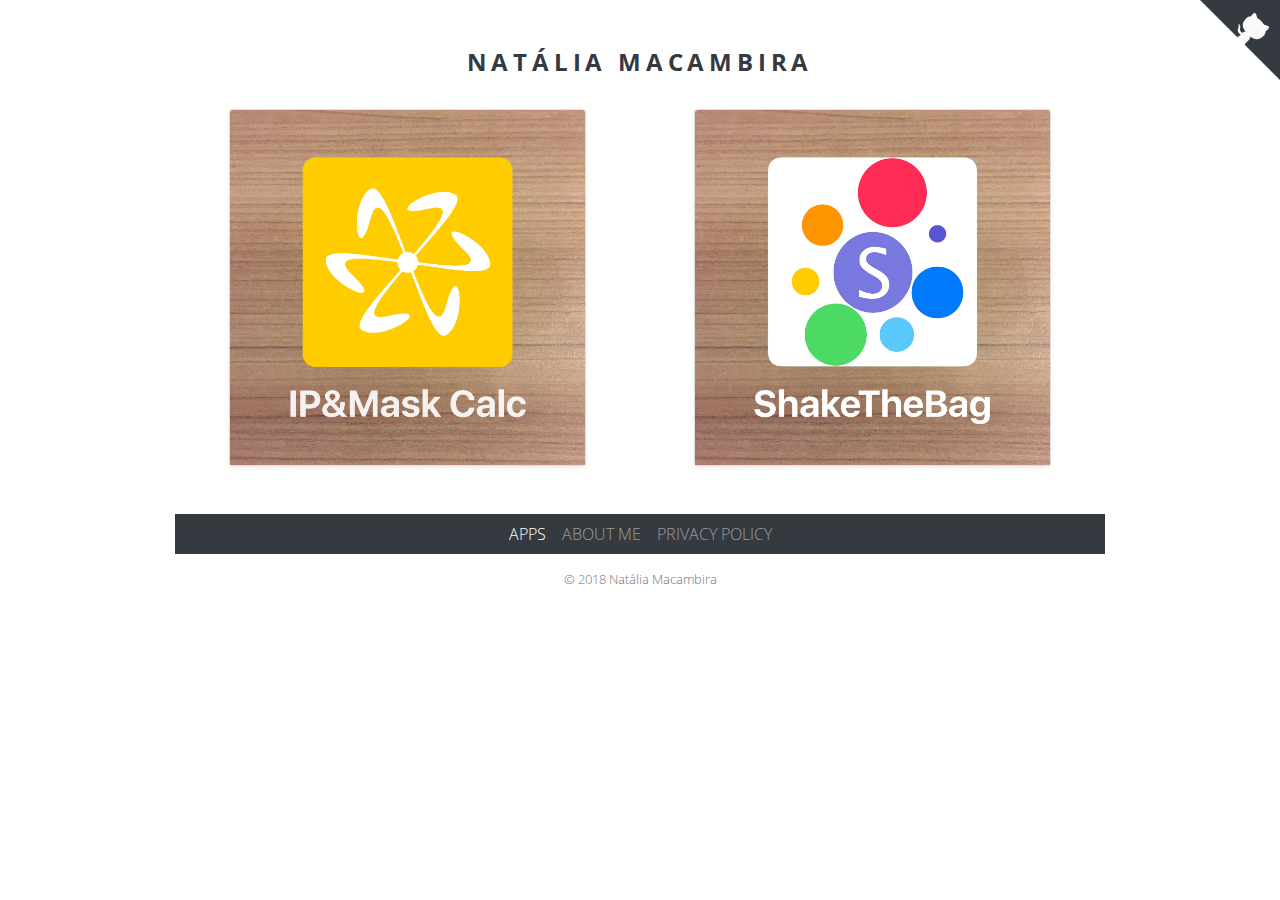
<file: index.html>
<!DOCTYPE html>
<html>

<head>
    <!-- Required meta tags -->
    <meta charset="utf-8" />
    <meta http-equiv="X-UA-Compatible" content="IE=edge">
    <meta name="viewport" content="width=device-width, initial-scale=1, shrink-to-fit=no">

    <!-- CSS -->
    <link rel="stylesheet" type="text/css" media="screen" href="assets/css/bootstrap.min.css" />
    <link rel="stylesheet" type="text/css" media="screen" href="assets/css/myapps.css" />

    <title>Natália Macambira</title>
</head>

<body>
    <div class="float-right">
        <a href="https://github.com/nmacambira/nmacambira.github.io" class="github-corner">
            <svg width="80" height="80" viewBox="0 0 250 250"
                style="fill:rgb(52, 58, 64); color:#FAFAFA; position: relative; top: 0; border: 0; right: 0;">
                <path d="M0,0 L115,115 L130,115 L142,142 L250,250 L250,0 Z"></path>
                <path
                    d="M128.3,109.0 C113.8,99.7 119.0,89.6 119.0,89.6 C122.0,82.7 120.5,78.6 120.5,78.6 C119.2,72.0 123.4,76.3 123.4,76.3 C127.3,80.9 125.5,87.3 125.5,87.3 C122.9,97.6 130.6,101.9 134.4,103.2"
                    fill="currentColor" style="transform-origin: 130px 106px;" class="octo-arm"></path>
                <path
                    d="M115.0,115.0 C114.9,115.1 118.7,116.5 119.8,115.4 L133.7,101.6 C136.9,99.2 139.9,98.4 142.2,98.6 C133.8,88.0 127.5,74.4 143.8,58.0 C148.5,53.4 154.0,51.2 159.7,51.0 C160.3,49.4 163.2,43.6 171.4,40.1 C171.4,40.1 176.1,42.5 178.8,56.2 C183.1,58.6 187.2,61.8 190.9,65.4 C194.5,69.0 197.7,73.2 200.1,77.6 C213.8,80.2 216.3,84.9 216.3,84.9 C212.7,93.1 206.9,96.0 205.4,96.6 C205.1,102.4 203.0,107.8 198.3,112.5 C181.9,128.9 168.3,122.5 157.7,114.1 C157.9,116.9 156.7,120.9 152.7,124.9 L141.0,136.5 C139.8,137.7 141.6,141.9 141.8,141.8 Z"
                    fill="currentColor" class="octo-body"></path>
            </svg>
        </a>
    </div>

    <div class="container w-75">
        <header>
            <div class="px-3 py-3 pt-md-5 pb-md-4 mx-auto text-center">
                <h4 class="font-weight-bold text-center">
                    <span class="header">
                        <a href="index.html">NATÁLIA MACAMBIRA </a>
                    </span>
                </h4>
                <!-- <p class="lead">Description</p> -->
            </div>
        </header>

        <main>
            <div class="container">
                <div class="row justify-content-around">
                    <!-- <div class="col-md-6">
                        <a href="apps/ip-mask-calc.html">
                            <div class="card mb-4 shadow-sm">
                                <img class="card-img-top" src="assets/images/ipmaskcalc/ip_mask_calc.png" alt="IP&Mask Calc">
                            </div>
                        </a>
                    </div> -->
                    <div class="col-md-5">
                        <a href="apps/ip-mask-calc.html">
                            <div class="card mb-5 shadow-sm">
                                <img class="card-img-top" src="assets/images/ipmaskcalc/ip_mask_calc.jpg"
                                    alt="IP&Mask Calc">
                            </div>
                        </a>
                    </div>
                    <div class="col-md-5">
                        <a href="apps/shake-the-bag.html">
                            <div class="card mb-5 shadow-sm">
                                <img class="card-img-top" src="assets/images/shakethebag/shakethebag.jpg"
                                    alt="ShakeTheBag">
                            </div>
                        </a>
                    </div>
                </div>
            </div>
        </main>

        <footer>
            <div class="d-flex flex-column align-items-center bg-dark">
                <nav class="navbar navbar-expand-sm navbar-dark bg-dark p-0">
                    <div class="navbar-collapse justify-content-center">
                        <ul class="navbar-nav text-center">
                            <li class="nav-item active">
                                <a class="nav-link" href="index.html">APPS<span class="sr-only">(current)</span></a>
                            </li>
                            <li class="nav-item">
                                <a class="nav-link" href="pages/about.html">ABOUT ME</a>
                            </li>
                            <li class="nav-item">
                                <a class="nav-link" href="pages/privacy-policy.html">PRIVACY POLICY</a>
                            </li>
                        </ul>
                    </div>
                </nav>
            </div>

            <div class="mt-3">
                <div class="row">
                    <div class="col-12 col-md text-center">
                        <small class="text-footer d-block mb-3">© 2018 Natália Macambira</small>
                    </div>
                </div>
            </div>
        </footer>
    </div>

    <!-- JavaScript -->
    <script src="assets/js/jquery-3.3.1.min.js" type="text/javascript"></script>
    <script src="assets/js/bootstrap.min.js" type="text/javascript"></script>
</body>

</html>
</file>
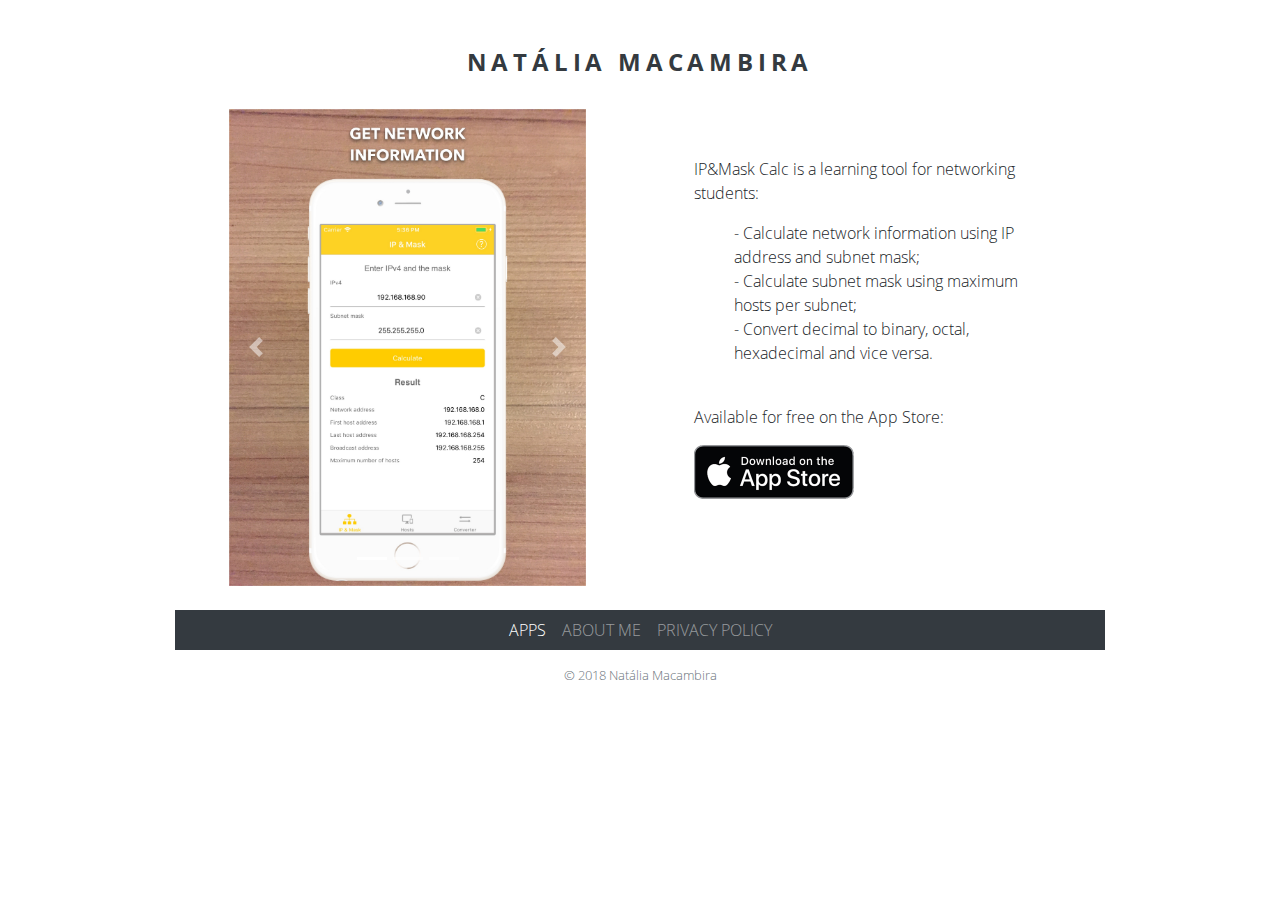
<file: apps/ip-mask-calc.html>
<!DOCTYPE html>
<html>

<head>
    <!-- Required meta tags -->
    <meta charset="utf-8" />
    <meta http-equiv="X-UA-Compatible" content="IE=edge">
    <meta name="viewport" content="width=device-width, initial-scale=1, shrink-to-fit=no">

    <!-- CSS -->
    <link rel="stylesheet" type="text/css" media="screen" href="../assets/css/bootstrap.min.css" />
    <link rel="stylesheet" type="text/css" media="screen" href="../assets/css/myapps.css" />

    <title>Natalia Macambira | IP&Mask Calc</title>
</head>

<body>
    <div class="container w-75">
        <header>
            <div class="px-3 py-3 pt-md-5 pb-md-4 mx-auto text-center">
                <h4 class="font-weight-bold text-center">
                    <span class="header">
                        <a href="../index.html">NATÁLIA MACAMBIRA </a>
                    </span>
                </h4>
            </div>
        </header>

        <main>
            <div class="container">
                <div class="row justify-content-around mb-4">
                    <div class=" col-md-5 order-md-2">
                        <h5 class="text-title"></h5>
                        <p class="text-body">
                            <strong>IP&Mask Calc</strong> is a learning tool for
                            networking students:
                        </p>
                        <ul class="text-body">
                            <li>
                                - Calculate network information using IP address and subnet mask;
                            </li>
                            <li>
                                - Calculate subnet mask using maximum hosts per subnet;
                            </li>
                            <li>
                                - Convert decimal to binary, octal, hexadecimal and vice versa.
                            </li>
                        </ul>
                        ​<p class="text-body">
                            Available for free on the App Store:
                        </p>
                        <a href="https://itunes.apple.com/app/ip-mask-calc/id1212142313?mt=8" target="_blank">
                            <figure class="image-badge badge-preferred"></figure>
                        </a>
                    </div>
                    <div class="col-md-5 order-md-1">
                        <div id="carouselIndicators" class="carousel slide" data-ride="carousel">
                            <ol class="carousel-indicators">
                                <li data-target="#carouselIndicators" data-slide-to="0" class="active"></li>
                                <li data-target="#carouselIndicators" data-slide-to="1"></li>
                                <li data-target="#carouselIndicators" data-slide-to="2"></li>
                            </ol>
                            <div class="carousel-inner">
                                <div class="carousel-item active">
                                    <img class="d-block w-100" src="../assets/images/ipmaskcalc/12.9-Inch-2.jpg" alt="IP&Mask">
                                </div>
                                <div class="carousel-item">
                                    <img class="d-block w-100" src="../assets/images/ipmaskcalc/12.9-Inch-3.jpg" alt="Hosts">
                                </div>
                                <div class="carousel-item">
                                    <img class="d-block w-100" src="../assets/images/ipmaskcalc/12.9-Inch-4.jpg" alt="Converter">
                                </div>
                            </div>
                            <a class="carousel-control-prev" href="#carouselIndicators" role="button" data-slide="prev">
                                <span class="carousel-control-prev-icon" aria-hidden="true"></span>
                                <span class="sr-only">Previous</span>
                            </a>
                            <a class="carousel-control-next" href="#carouselIndicators" role="button" data-slide="next">
                                <span class="carousel-control-next-icon" aria-hidden="true"></span>
                                <span class="sr-only">Next</span>
                            </a>
                        </div>
                    </div>
                </div>
            </div>
        </main>

        <footer>
            <div class="d-flex flex-column align-items-center bg-dark">
                <nav class="navbar navbar-expand-sm navbar-dark bg-dark p-0">
                    <div class="navbar-collapse justify-content-center">
                        <ul class="navbar-nav text-center">
                            <li class="nav-item">
                                <a class="nav-link active" href="../index.html">APPS<span class="sr-only">(current)</span></a>
                            </li>
                            <li class="nav-item">
                                <a class="nav-link" href="../pages/about.html">ABOUT ME</a>
                            </li>
                            <li class="nav-item">
                                <a class="nav-link" href="../pages/privacy-policy.html">PRIVACY POLICY</a>
                            </li>
                        </ul>
                    </div>
                </nav>
            </div>

            <div class=" mt-3">
                <div class="row">
                    <div class="col-12 col-md text-center">
                        <small class="text-footer d-block mb-3" style="font-weight: lighter">© 2018 Natália Macambira</small>
                    </div>
                </div>
            </div>
        </footer>
    </div>

    <!-- JavaScript -->
    <script src="../assets/js/jquery-3.3.1.min.js" type="text/javascript"></script>
    <script src="../assets/js/bootstrap.min.js" type="text/javascript"></script>
</body>

</html>
</file>
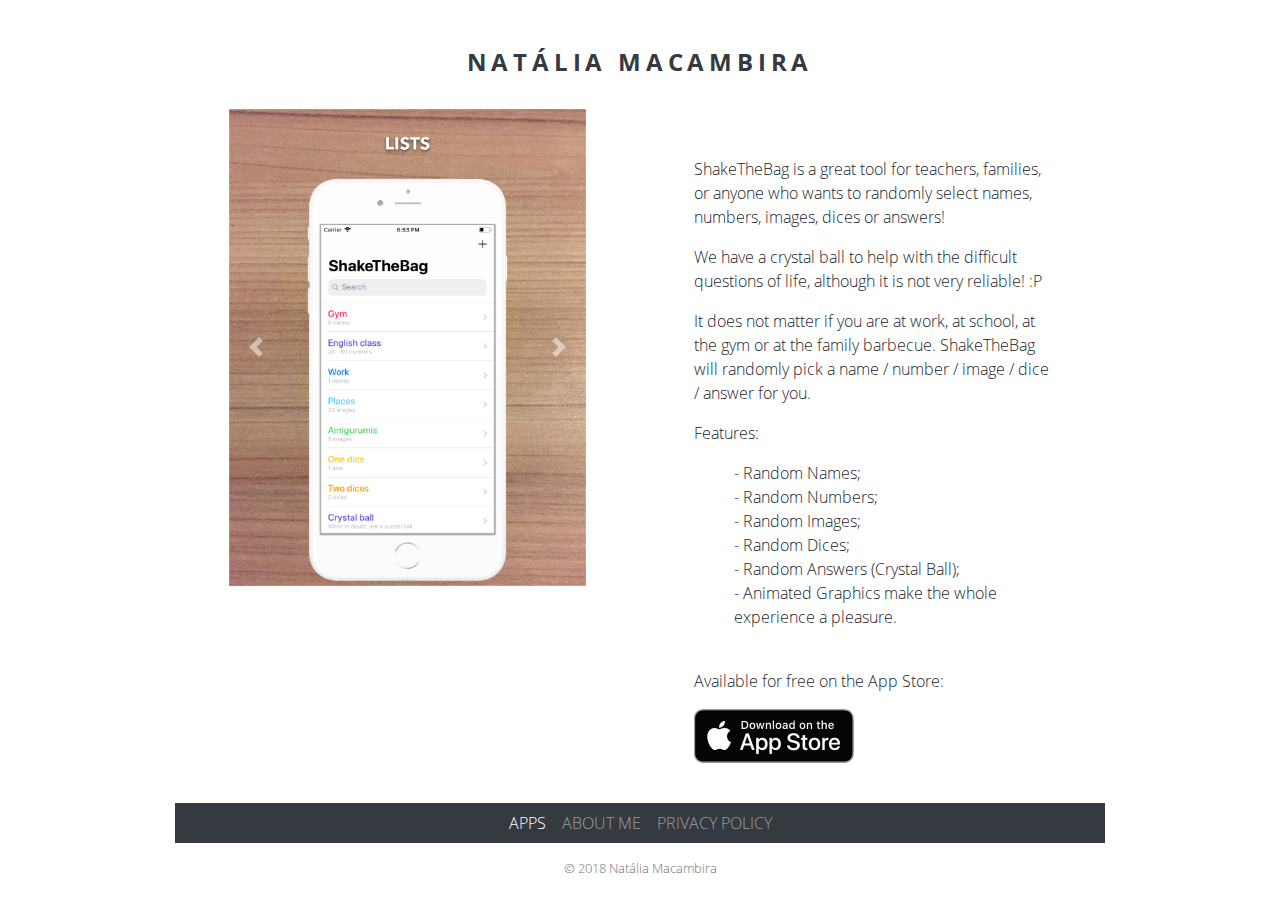
<file: apps/shake-the-bag.html>
<!DOCTYPE html>
<html>

<head>
    <!-- Required meta tags -->
    <meta charset="utf-8" />
    <meta http-equiv="X-UA-Compatible" content="IE=edge">
    <meta name="viewport" content="width=device-width, initial-scale=1, shrink-to-fit=no">

    <!-- CSS -->
    <link rel="stylesheet" type="text/css" media="screen" href="../assets/css/bootstrap.min.css" />
    <link rel="stylesheet" type="text/css" media="screen" href="../assets/css/myapps.css" />

    <title>Natalia Macambira | ShakeTheBag</title>
</head>

<body>
    <div class="container w-75">
        <header>
            <div class="px-3 py-3 pt-md-5 pb-md-4 mx-auto text-center">
                <h4 class="font-weight-bold text-center">
                    <span class="header">
                        <a href="../index.html">NATÁLIA MACAMBIRA </a>
                    </span>
                </h4>
            </div>
        </header>

        <main>
            <div class="container">
                <div class="row justify-content-around mb-4">
                    <div class=" col-md-5 order-md-2">
                        <h5 class="text-title"></h5>
                        <p class="text-body">
                            <strong>ShakeTheBag</strong> is a great tool for teachers, families, or anyone who wants to
                            randomly select names, numbers, images, dices or answers!
                        </p>
                        <p class="text-body">
                            We have a crystal ball to help with the difficult questions of life, although it is not
                            very reliable! :P
                        </p>
                        <p class="text-body">
                            It does not matter if you are at work, at school, at the gym or at the family barbecue.
                            <strong>ShakeTheBag</strong> will randomly pick a name / number / image / dice / answer for
                            you.
                        </p>
                        <p class="text-body">
                            <strong>Features:</strong>
                            <ul class="text-body">
                                <li>
                                    - Random Names;
                                </li>
                                <li>
                                    - Random Numbers;
                                </li>
                                <li>
                                    - Random Images;
                                </li>
                                <li>
                                    - Random Dices;
                                </li>
                                <li>
                                    - Random Answers (Crystal Ball);
                                </li>
                                <li>
                                    - Animated Graphics make the whole experience a pleasure.
                                </li>
                            </ul>
                        </p>
                        ​<p class="text-body">
                            Available for free on the App Store:
                        </p>
                        <a href="https://itunes.apple.com/br/app/shakethebag/id1438665883?mt=8" target="_blank">
                            <figure class="image-badge badge-preferred"></figure>
                        </a>
                    </div>
                    <div class="col-md-5 order-md-1">
                        <div id="carouselIndicators" class="carousel slide" data-ride="carousel">
                            <!-- <ol class="carousel-indicators">
                                <li data-target="#carouselIndicators" data-slide-to="0" class="active"></li>
                                <li data-target="#carouselIndicators" data-slide-to="1"></li>
                                <li data-target="#carouselIndicators" data-slide-to="2"></li>
                                <li data-target="#carouselIndicators" data-slide-to="3"></li>
                                <li data-target="#carouselIndicators" data-slide-to="4"></li>
                                <li data-target="#carouselIndicators" data-slide-to="5"></li>
                            </ol> -->
                            <div class="carousel-inner">
                                <div class="carousel-item active">
                                    <img class="d-block w-100" src="../assets/images/shakethebag/12.9-Inch-1.jpg"
                                        alt="Lists">
                                </div>
                                <div class="carousel-item">
                                    <img class="d-block w-100" src="../assets/images/shakethebag/12.9-Inch-2.jpg"
                                        alt="Random Names">
                                </div>
                                <div class="carousel-item">
                                    <img class="d-block w-100" src="../assets/images/shakethebag/12.9-Inch-3.jpg"
                                        alt="Random Numbers">
                                </div>
                                <div class="carousel-item">
                                    <img class="d-block w-100" src="../assets/images/shakethebag/12.9-Inch-4.jpg"
                                        alt="Random Images">
                                </div>
                                <div class="carousel-item">
                                    <img class="d-block w-100" src="../assets/images/shakethebag/12.9-Inch-5.jpg"
                                        alt="More">
                                </div>
                                <div class="carousel-item">
                                    <img class="d-block w-100" src="../assets/images/shakethebag/12.9-Inch-6.jpg"
                                        alt="Results">
                                </div>
                            </div>
                            <a class="carousel-control-prev" href="#carouselIndicators" role="button" data-slide="prev">
                                <span class="carousel-control-prev-icon" aria-hidden="true"></span>
                                <span class="sr-only">Previous</span>
                            </a>
                            <a class="carousel-control-next" href="#carouselIndicators" role="button" data-slide="next">
                                <span class="carousel-control-next-icon" aria-hidden="true"></span>
                                <span class="sr-only">Next</span>
                            </a>
                        </div>
                    </div>
                </div>
            </div>
        </main>

        <footer>
            <div class="d-flex flex-column align-items-center bg-dark">
                <nav class="navbar navbar-expand-sm navbar-dark bg-dark p-0">
                    <div class="navbar-collapse justify-content-center">
                        <ul class="navbar-nav text-center">
                            <li class="nav-item">
                                <a class="nav-link active" href="../index.html">APPS<span
                                        class="sr-only">(current)</span></a>
                            </li>
                            <li class="nav-item">
                                <a class="nav-link" href="../pages/about.html">ABOUT ME</a>
                            </li>
                            <li class="nav-item">
                                <a class="nav-link" href="../pages/privacy-policy.html">PRIVACY POLICY</a>
                            </li>
                        </ul>
                    </div>
                </nav>
            </div>

            <div class=" mt-3">
                <div class="row">
                    <div class="col-12 col-md text-center">
                        <small class="text-footer d-block mb-3" style="font-weight: lighter">© 2018 Natália
                            Macambira</small>
                    </div>
                </div>
            </div>
        </footer>
    </div>

    <!-- JavaScript -->
    <script src="../assets/js/jquery-3.3.1.min.js" type="text/javascript"></script>
    <script src="../assets/js/bootstrap.min.js" type="text/javascript"></script>
</body>

</html>
</file>
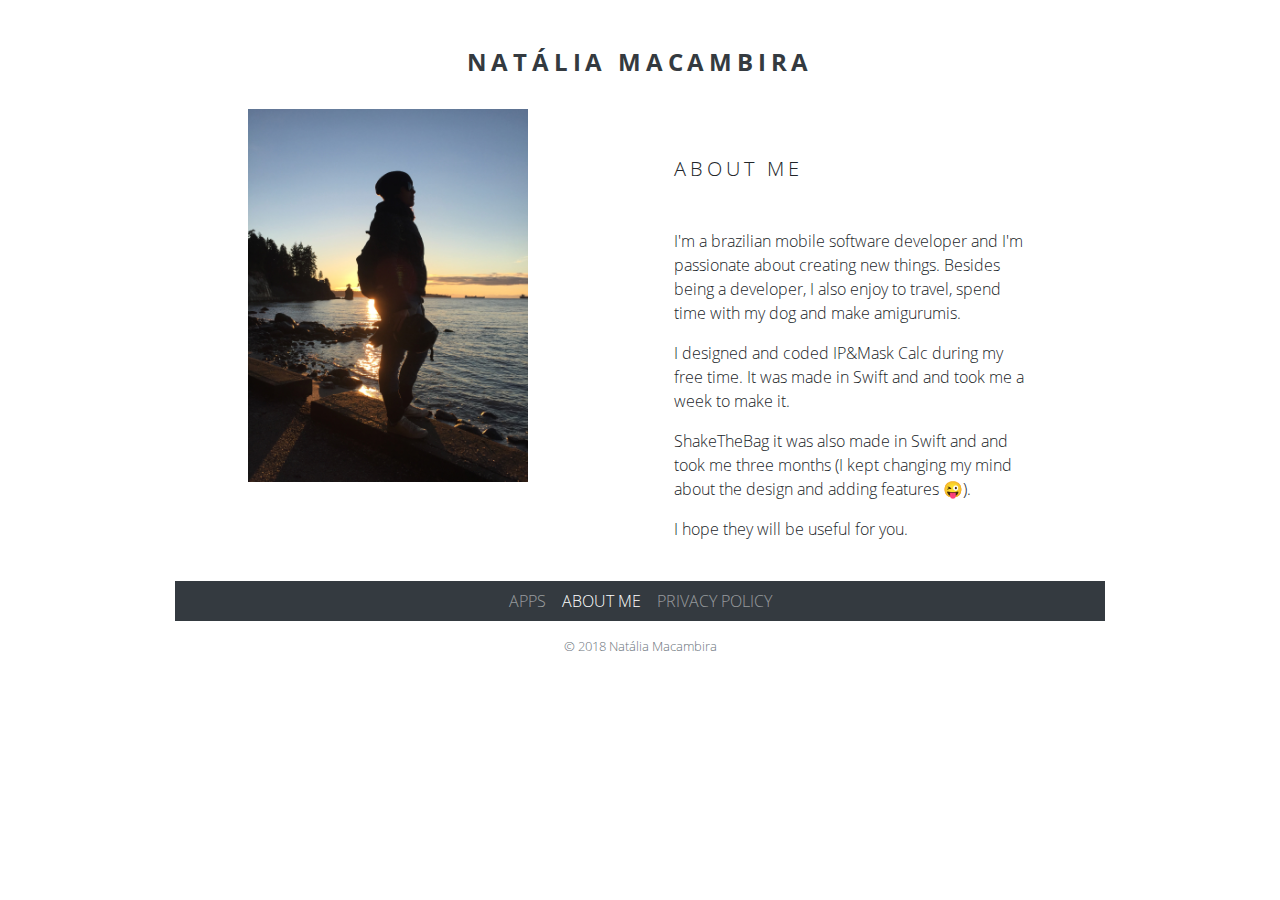
<file: pages/about.html>
<!DOCTYPE html>
<html>

<head>
    <!-- Required meta tags -->
    <meta charset="utf-8" />
    <meta http-equiv="X-UA-Compatible" content="IE=edge">
    <meta name="viewport" content="width=device-width, initial-scale=1, shrink-to-fit=no">

    <!-- CSS -->
    <link rel="stylesheet" type="text/css" media="screen" href="../assets/css/bootstrap.min.css" />
    <link rel="stylesheet" type="text/css" media="screen" href="../assets/css/myapps.css" />

    <title>Natalia Macambira | ABOUT ME</title>
</head>

<body>
    <div class="container w-75">
        <header>
            <div class="px-3 py-3 pt-md-5 pb-md-4 mx-auto text-center">
                <h4 class="font-weight-bold text-center">
                    <span class="header">
                        <a href="../index.html">NATÁLIA MACAMBIRA </a>
                    </span>
                </h4>
            </div>
        </header>

        <main>
            <div class="container">
                <div class="row justify-content-around mb-4">
                    <div class="col-md-5 order-md-2">
                        <h5 class="text-title">ABOUT ME</h5>
                        <div class="text-body">
                            <p>
                                I'm a brazilian mobile software developer and I'm passionate about creating new things.
                                Besides being a developer, I also enjoy to travel, spend time with my dog and make
                                amigurumis.
                            </p>
                            <p>
                                I designed and coded
                                <strong>IP&amp;Mask Calc</strong>
                                during my free time. It was made in Swift and and took me a week to make it.
                            </p>

                            <p>
                                <strong>ShakeTheBag</strong> it was also made in Swift and and took me three months (I
                                kept changing my mind about the design and adding features 😜).
                            </p>
                            <p>
                                I hope they will be useful for you.
                            </p>
                        </div>
                    </div>
                    <div class="col-md-4 order-md-1">
                        <img class="img-fluid mx-auto" src="../assets/images/me.jpg" alt="Me">
                    </div>
                </div>
            </div>
        </main>

        <footer>
            <div class="d-flex flex-column align-items-center bg-dark">
                <nav class="navbar navbar-expand-sm navbar-dark bg-dark p-0">
                    <div class="navbar-collapse justify-content-center">
                        <ul class="navbar-nav text-center">
                            <li class="nav-item">
                                <a class="nav-link" href="../index.html">APPS</a>
                            </li>
                            <li class="nav-item active">
                                <a class="nav-link" href="about.html">ABOUT ME<span class="sr-only">(current)</span></a>
                            </li>
                            <li class="nav-item">
                                <a class="nav-link" href="privacy-policy.html">PRIVACY POLICY</a>
                            </li>
                        </ul>
                    </div>
                </nav>
            </div>

            <div class=" mt-3">
                <div class="row">
                    <div class="col-12 col-md text-center">
                        <small class="text-footer d-block mb-3" style="font-weight: lighter">© 2018 Natália Macambira</small>
                    </div>
                </div>
            </div>
        </footer>
    </div>

    <!-- JavaScript -->
    <script src="../assets/js/jquery-3.3.1.min.js" type="text/javascript"></script>
    <script src="../assets/js/bootstrap.min.js" type="text/javascript"></script>
</body>

</html>
</file>
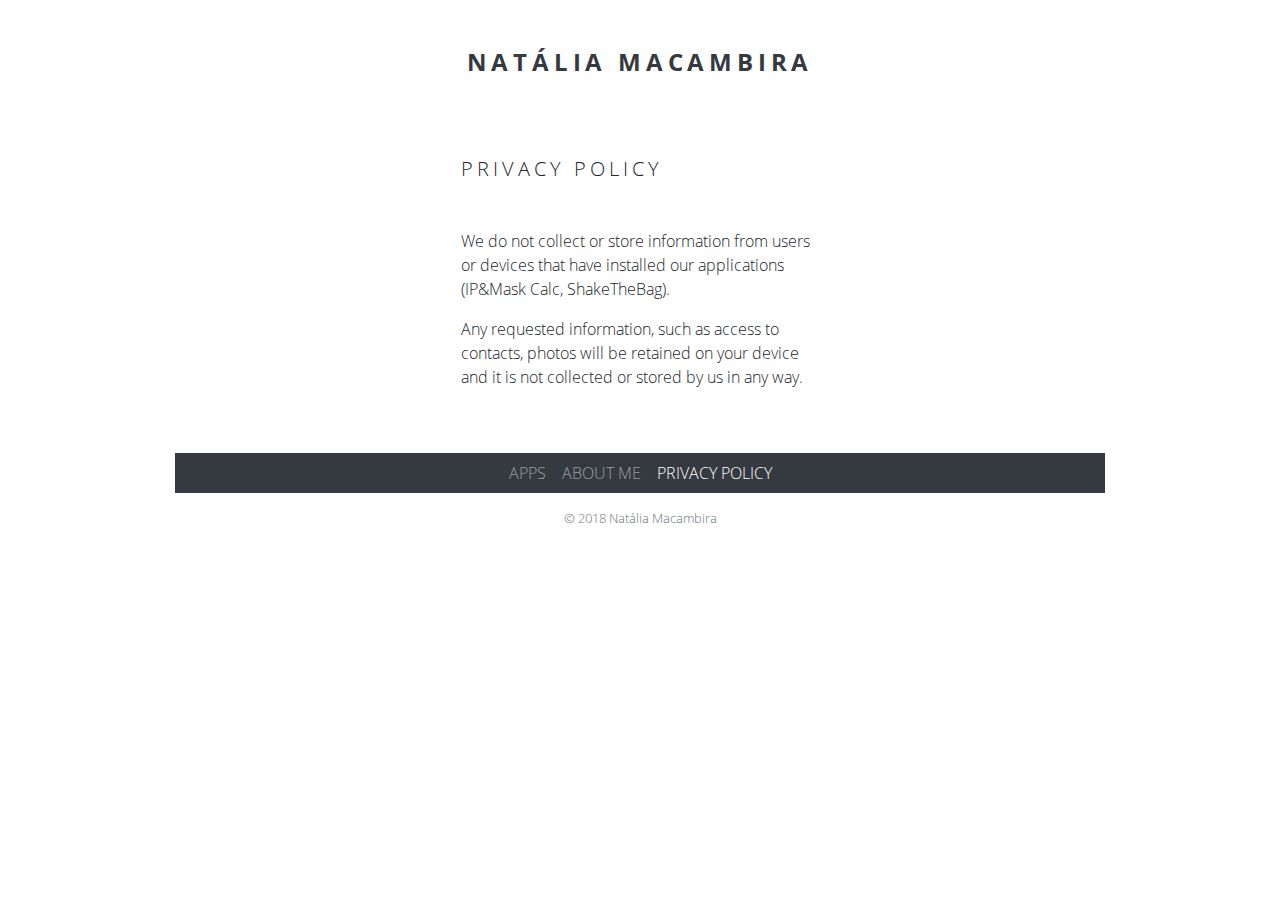
<file: pages/privacy-policy.html>
<!DOCTYPE html>
<html>

<head>
    <!-- Required meta tags -->
    <meta charset="utf-8" />
    <meta http-equiv="X-UA-Compatible" content="IE=edge">
    <meta name="viewport" content="width=device-width, initial-scale=1, shrink-to-fit=no">

    <!-- CSS -->
    <link rel="stylesheet" type="text/css" media="screen" href="../assets/css/bootstrap.min.css" />
    <link rel="stylesheet" type="text/css" media="screen" href="../assets/css/myapps.css" />

    <title>Natalia Macambira | PRIVACY POLICY</title>
</head>

<body>
    <div class="container w-75">
        <header>
            <div class="px-3 py-3 pt-md-5 pb-md-4 mx-auto text-center">
                <h4 class="font-weight-bold text-center">
                    <span class="header">
                        <a href="../index.html">NATÁLIA MACAMBIRA </a>
                    </span>
                </h4>
            </div>
        </header>

        <main>
            <div class="container">
                <div class="row justify-content-around mb-5">
                    <div class="col-md-5">
                        <h5 class="text-title">PRIVACY POLICY</h5>
                        <p class="text-body">
                            We do not collect or store information from users or devices that have installed our
                            applications (<strong>IP&Mask Calc</strong>, <strong>ShakeTheBag</strong>).
                        </p>
                        <p class="text-body">
                            Any requested information, such as access to contacts, photos will be retained on your
                            device and
                            it is not collected or stored by us in any way.
                        </p>
                    </div>
                </div>
            </div>
        </main>

        <footer>
            <div class="d-flex flex-column align-items-center bg-dark">
                <nav class="navbar navbar-expand-sm navbar-dark bg-dark p-0">
                    <div class="navbar-collapse justify-content-center">
                        <ul class="navbar-nav text-center">
                            <li class="nav-item">
                                <a class="nav-link" href="../index.html">APPS</a>
                            </li>
                            <li class="nav-item">
                                <a class="nav-link" href="about.html">ABOUT ME<span class="sr-only">(current)</span></a>
                            </li>
                            <li class="nav-item active">
                                <a class="nav-link" href="privacy-policy.html">PRIVACY POLICY<span class="sr-only">(current)</span></a>
                            </li>
                        </ul>
                    </div>
                </nav>
            </div>

            <div class=" mt-3">
                <div class="row">
                    <div class="col-12 col-md text-center">
                        <small class="text-footer d-block mb-3" style="font-weight: lighter">© 2018 Natália Macambira</small>
                    </div>
                </div>
            </div>
        </footer>
    </div>

    <!-- JavaScript -->
    <script src="../assets/js/jquery-3.3.1.min.js" type="text/javascript"></script>
    <script src="../assets/js/bootstrap.min.js" type="text/javascript"></script>
</body>

</html>
</file>
<file: assets/css/myapps.css>
@font-face {
    font-family: "openSans";
    src: url(../fonts/OpenSans-Regular.ttf) format("truetype");
}

@font-face {
    font-family: "openSans";
    src: url(../fonts/OpenSans-Bold.ttf) format("truetype");
    font-weight: bold;
}

@font-face {
    font-family: "openSans";
    src: url(../fonts/OpenSans-Light.ttf) format("truetype");
    font-weight: lighter;
}

* {
    font-family: openSans;
 }

.header a {
    text-decoration: none;
    letter-spacing:0.2em;
    color: #343a40;
}

.text-title {
    letter-spacing: 0.2em;
    margin-top: 3rem;
    margin-bottom: 3rem;
}

.text-body {
    font-size: 14px/1.4em;
    font-weight: lighter;
    list-style: none;
}

.text-footer {
    font-weight: lighter;
    color: #6c757d;
}

.badge-preferred {
    background-image: url('../images/badge-preferred.png');
}

.image-badge {
    display: block;
    width: 160px;
    height: 54px;
    background-size: 100% 100%;
    background-repeat: no-repeat;
    background-position: center;
}
</file>
